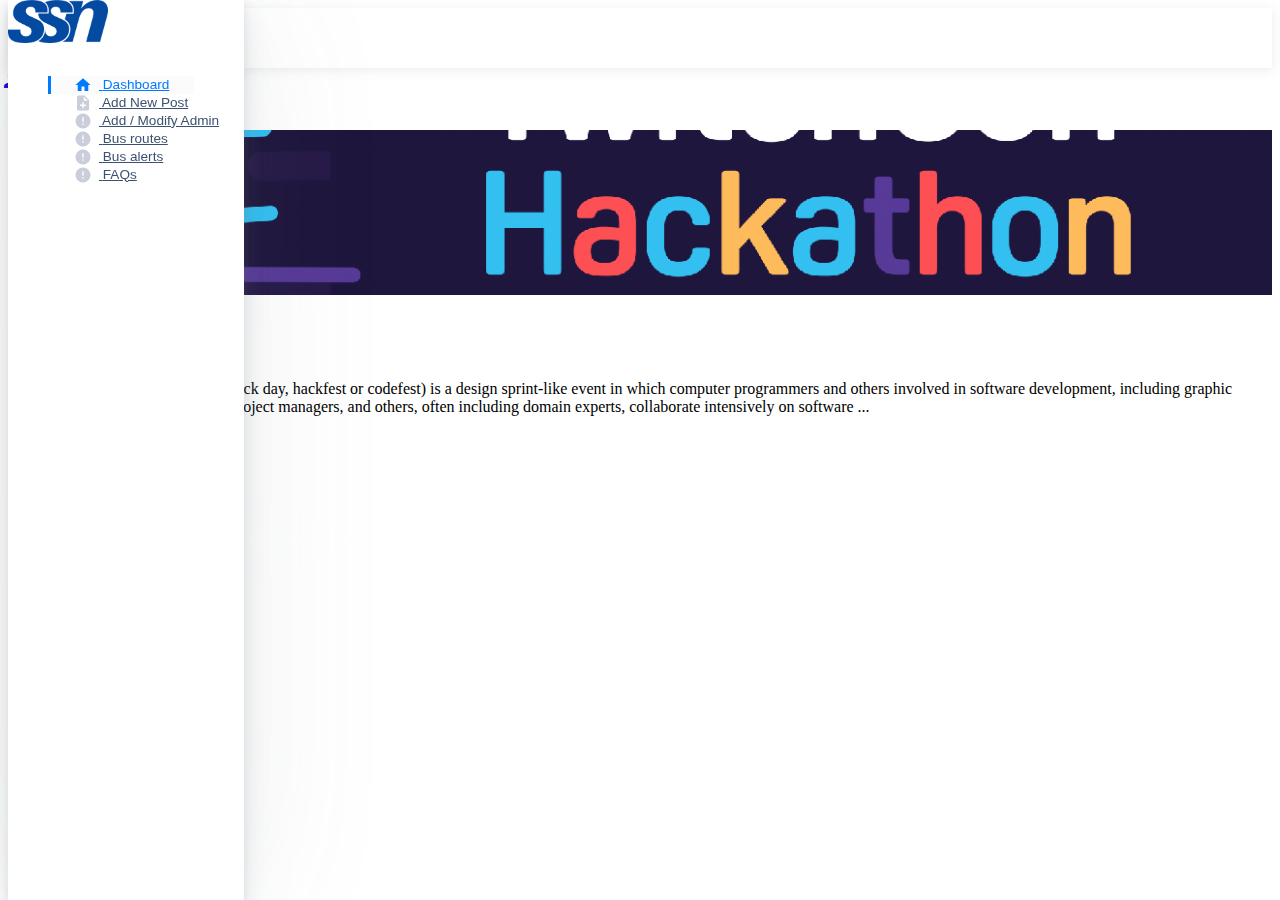
<file: index.html>
<!doctype html>
<html lang="en">
  <head>
    <meta charset="utf-8">
    <title>SSN Web Console</title>

    <link rel="shortcut icon" href="images/ssn-logo.ico" /> 
    <meta name="viewport" content="width=device-width, initial-scale=1">
    <link href="https://fonts.googleapis.com/icon?family=Material+Icons" rel="stylesheet">
    <link rel="stylesheet" href="https://stackpath.bootstrapcdn.com/bootstrap/4.1.3/css/bootstrap.min.css" integrity="sha384-MCw98/SFnGE8fJT3GXwEOngsV7Zt27NXFoaoApmYm81iuXoPkFOJwJ8ERdknLPMO" crossorigin="anonymous">
    <link rel="stylesheet"href="styles/style2.css">

  </head>
  <body class="h-100">
    <div class="container-fluid">
      <div class="row">
        <!-- Main Sidebar -->
        <aside class="main-sidebar col-lg-2 px-0">
          <div class="main-navbar">
            <nav class="navbar navbar-light bg-white  border-bottom p-0">
              <a class="navbar-brand w-100 mr-0" href="#" style="line-height: 25px;">
                <div class="d-table m-auto">
                  <img id="main-logo" class="d-inline-block align-top mr-1" style="max-width: 100px;" src="images/ssn_logo.png" alt="Shards Dashboard">

                </div>
              </a>
            </nav>
          </div>
          <div class="nav-wrapper">
            <ul class="nav">
              <li class="nav-item">
                <a class="nav-link active" href="index.html">
                  <i class="material-icons">home</i>
                  <span>Dashboard</span>
                </a>
              </li>
              <li class="nav-item">
                <a class="nav-link "  href="add-new-post.html">
                  <i class="material-icons">note_add</i>
                  <span>Add New Post</span>
                </a>
              </li>
              <li class="nav-item">
                  <a class="nav-link " href=#>
                    <i class="material-icons">error</i>
                    <span>Add / Modify Admin  </span>
                  </a>
                </li>
                <li class="nav-item">
                  <a class="nav-link " href="#">
                    <i class="material-icons">error</i>
                    <span>Bus routes</span>
                  </a>
                </li>
                <li class="nav-item">
                  <a class="nav-link " href="#">
                    <i class="material-icons">error</i>
                    <span>Bus alerts</span>
                  </a>
                </li>
                <li class="nav-item">
                  <a class="nav-link " href="#">
                    <i class="material-icons">error</i>
                    <span>FAQs</span>
                  </a>
                </li>
            </ul>
          </div>
        </aside>
        <!-- End Main Sidebar -->


        <main class="main-content col-lg-10 p-0 offset-lg-2 ">
          <div class="main-navbar sticky-top bg-white">
          
          
            <!-- Main Navbar -->
            <nav class="navbar align-items-stretch navbar-light flex-md-nowrap p-0">
              <form action="#" class="main-navbar__search w-100 d-none d-md-flex d-lg-flex">
              </form>
              <ul class="navbar-nav border-left flex-row ">
                <li class="nav-item dropdown">
                  <a class="nav-link dropdown-toggle text-nowrap px-3" data-toggle="dropdown" href="#" role="button" aria-haspopup="true" aria-expanded="false">
                    <img class="user-avatar rounded-circle" src="images/user.jpg" alt="User Avatar">
                    <span class="d-none d-md-inline-block">Dr. Chitra Babu</span>
                  </a>
                  <div class="dropdown-menu dropdown-menu-small">
                    <a class="dropdown-item" href="#">
                      <i class="material-icons">&#xE7FD;</i> Profile</a>
                    <a class="dropdown-item text-danger" href="#">
                      <i class="material-icons text-danger">&#xE879;</i> Logout </a>
                  </div>
                </li>
              </ul>
             
            </nav>
          </div>
          <!-- End main-navbar -->




          <div class="main-content-container px-4">
            <!-- Page Header -->
            <div class="page-header">
              <br/>
              <div class="col-12 text-center text-sm-left ">
                <h3 class="page-title">All Posts</h3>
                <br/>

              </div>
            </div>
            <!-- End Page Header -->




            <!--main content of page-->  
            <div class="row">
              
                <div class="col-lg-12">
                  <div class="card card-small card-post h-100">
                    <div class="card-post__image" style="background-image: url('images/poster.png');"></div>
                    <div class="card-body">
                      <h5 class="card-title">
                        <a class="text-fiord-blue" href="#">Hackathon</a>
                      </h5>
                      <p class="card-text">A hackathon (also known as a hack day, hackfest or codefest) is a design sprint-like event in which computer programmers and others involved in software development, including graphic designers, interface designers, project managers, and others, often including domain experts, collaborate intensively on software ...
                        </p>
                      </div>
                    <div class="card-footer border-top ">
                      <span class="d-inline-block text-muted" >Post by
                        <span class="text-primary">Dr.Chitra Babu</span>
                      </span>
                    </div>
                  </div>              
                </div>
              </div>

            <!--end main content of page-->


            </div>
        </main>
      </div>
    </div>
    



    <script src="https://code.jquery.com/jquery-3.3.1.min.js"></script> 
    <script src="https://stackpath.bootstrapcdn.com/bootstrap/4.1.3/js/bootstrap.min.js"></script>

  </body>
</html>
</file>
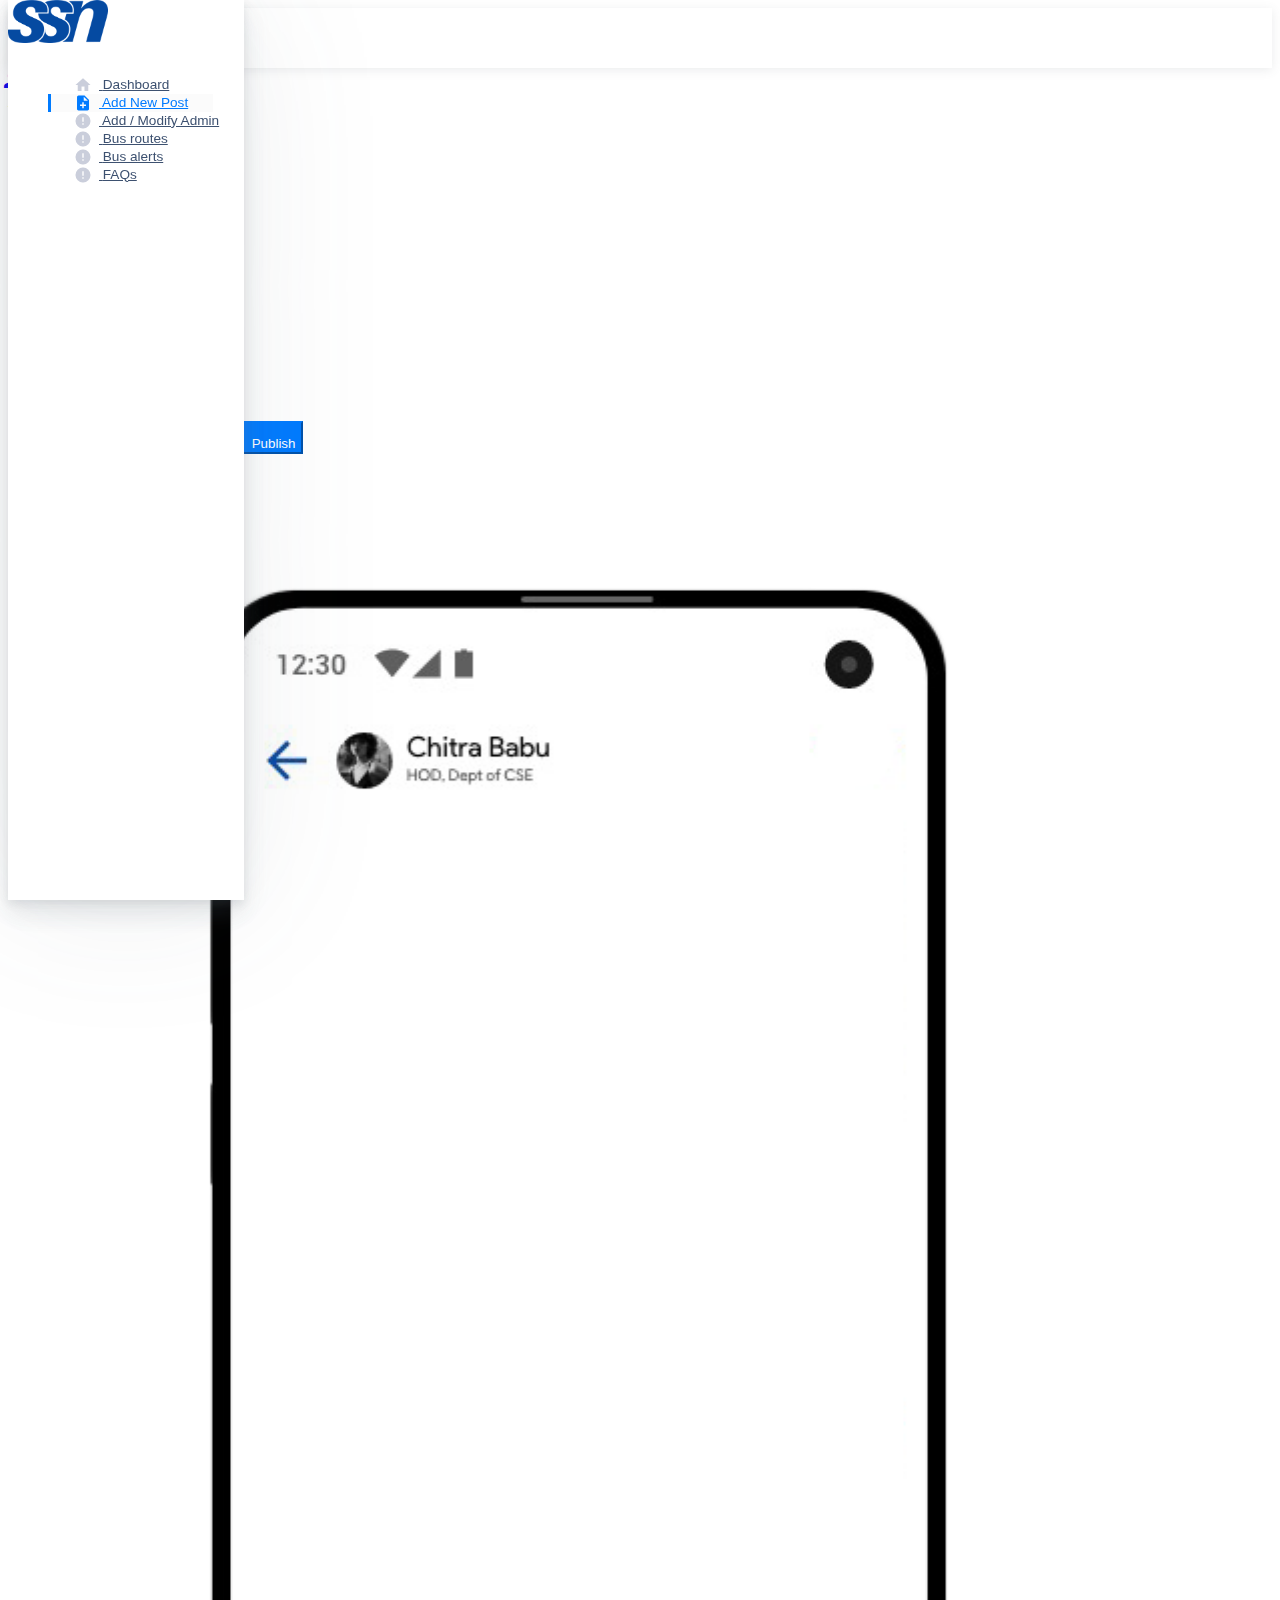
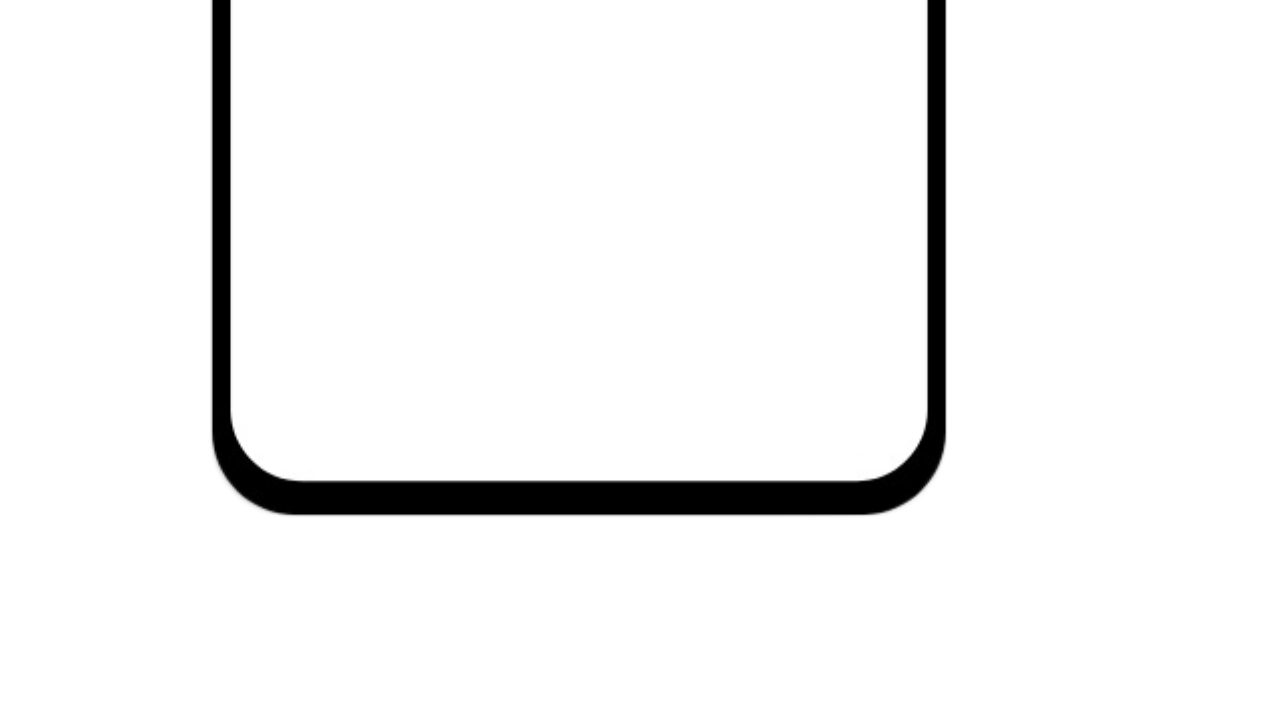
<file: add-new-post.html>
<!doctype html>
<html class="no-js h-100" lang="en">
  <head>
   
      <link rel="shortcut icon" href="images/ssn-logo.ico" /> 
      <meta name="viewport" content="width=device-width, initial-scale=1">
      <link href="https://fonts.googleapis.com/icon?family=Material+Icons" rel="stylesheet">
      <link rel="stylesheet" href="https://stackpath.bootstrapcdn.com/bootstrap/4.1.3/css/bootstrap.min.css" integrity="sha384-MCw98/SFnGE8fJT3GXwEOngsV7Zt27NXFoaoApmYm81iuXoPkFOJwJ8ERdknLPMO" crossorigin="anonymous">
      <link rel="stylesheet"href="styles/style2.css">
  
  </head>
  <body class="h-100">
    <div class="container-fluid">
      <div class="row">
        <!-- Main Sidebar -->
        <aside class="main-sidebar col-lg-2 px-0">
          <div class="main-navbar">
            <nav class="navbar navbar-light bg-white  border-bottom p-0">
              <a class="navbar-brand w-100 mr-0" href="#" style="line-height: 25px;">
                <div class="d-table m-auto">
                  <img id="main-logo" class="d-inline-block align-top mr-1" style="max-width: 100px;" src="images/ssn_logo.png" alt="Shards Dashboard">

                </div>
              </a>
            </nav>
          </div>
          <div class="nav-wrapper">
            <ul class="nav">
              <li class="nav-item">
                <a class="nav-link" href="index.html">
                  <i class="material-icons">home</i>
                  <span>Dashboard</span>
                </a>
              </li>
              <li class="nav-item">
                <a class="nav-link active"  href="add-new-post.html">
                  <i class="material-icons">note_add</i>
                  <span>Add New Post</span>
                </a>
              </li>
              <li class="nav-item">
                <a class="nav-link " href=#>
                  <i class="material-icons">error</i>
                  <span>Add / Modify Admin  </span>
                </a>
              </li>
              <li class="nav-item">
                <a class="nav-link " href="#">
                  <i class="material-icons">error</i>
                  <span>Bus routes</span>
                </a>
              </li>
              <li class="nav-item">
                <a class="nav-link " href="#">
                  <i class="material-icons">error</i>
                  <span>Bus alerts</span>
                </a>
              </li>
              <li class="nav-item">
                <a class="nav-link " href="#">
                  <i class="material-icons">error</i>
                  <span>FAQs</span>
                </a>
              </li>
            </ul>
          </div>
        </aside>
        <!-- End Main Sidebar -->
        <main class="main-content col-lg-10 p-0 offset-lg-2 ">
          <div class="main-navbar sticky-top bg-white">
            <!-- Main Navbar -->
            <nav class="navbar align-items-stretch navbar-light flex-md-nowrap p-0">
              <form action="#" class="main-navbar__search w-100 d-none d-md-flex d-lg-flex">
              </form>
              <ul class="navbar-nav border-left flex-row ">
                <li class="nav-item dropdown">
                  <a class="nav-link dropdown-toggle text-nowrap px-3" data-toggle="dropdown" href="#"  aria-haspopup="true" aria-expanded="false">
                    <img class="user-avatar rounded-circle" src="images/user.jpg" alt="profile pic">
                    <span class="d-none d-md-inline-block">Dr. Chitra Babu</span>
                  </a>
                  <div class="dropdown-menu dropdown-menu-small">
                    <a class="dropdown-item" href="#">
                      <i class="material-icons">&#xE7FD;</i> Profile</a>
                    <a class="dropdown-item text-danger" href="#">
                      <i class="material-icons text-danger">&#xE879;</i> Logout </a>
                  </div>
                </li>
              </ul>
             
            </nav>
          </div>
          <!-- End main-navbar -->
          <div class="main-content-container px-4">
            <!-- Page Header -->
            <div class="page-header">
              <br/>
              <div class="col-12 text-center text-sm-left ">
                <h3 class="page-title">Add New Post</h3>
                <br/>

              </div>
            </div>
            <!-- End Page Header -->

            <!--main content of page-->
            <div class="row">
              <div class="col-lg-7">
                <div class="card card-small mb-3">
                  <div class="card-body">
                    <form class="add-new-post">
          
                      <input class="form-control form-control-lg" type="text" placeholder="Title">
                      <br/>
                      <textarea class="form-control form-control-lg" style="height: 200px">

                      </textarea>
                      <br>

                     
                        
                        <li class="list-group-item d-flex p-0">
                          <button class="btn btn-sm btn-accent ml-auto">
                            <i class="material-icons">file_copy</i> Publish</button>
                        </li>
                    
                    </form>
                  </div>
                </div>
              </div>

                <div class="col-lg-5">
                  <img src="images/screen.png" width="90%" style="margin-top: -60px"/>
                </div>

             
            </div>

            <!--End main content of page-->

          </div>
        </main>
      </div>
    </div>
    



    <script src="https://code.jquery.com/jquery-3.3.1.min.js"></script> 
    <script src="https://stackpath.bootstrapcdn.com/bootstrap/4.1.3/js/bootstrap.min.js"></script>
  </body>
</html>
</file>
<file: styles/style2.css>
.main-sidebar {
  top: 0;
  position: fixed;
  height: calc(100vh);
  background: #fff;
  z-index: 1070;
  will-change: transform;
  transition: -webkit-transform 0.2s ease-in-out;
  transition: transform 0.2s ease-in-out;
  transition: transform 0.2s ease-in-out, -webkit-transform 0.2s ease-in-out;
  box-shadow: 0 0.125rem 9.375rem rgba(90, 97, 105, 0.1),
    0 0.25rem 0.5rem rgba(90, 97, 105, 0.12),
    0 0.9375rem 1.375rem rgba(90, 97, 105, 0.1),
    0 0.4375rem 2.1875rem rgba(165, 182, 201, 0.1);
}
.main-sidebar .navbar-brand {
  overflow: hidden;
  height: 3.75rem;
  font-size: 1rem;
}
.main-sidebar .nav-wrapper {
  overflow-y: auto;
  overflow-x: hidden;
  height: calc(100vh - 3.75rem - 1px);
}
.main-sidebar .nav .nav-item,
.main-sidebar .nav .nav-link {
  white-space: nowrap;
  min-width: 100%;
  max-width: 100%;
  overflow: hidden;
  text-overflow: ellipsis;
  font-family: -apple-system, BlinkMacSystemFont, "Segoe UI", Roboto,
    "Helvetica Neue", Arial, sans-serif;
  will-change: background-color, box-shadow, color;
  transition: box-shadow 0.2s ease, color 0.2s ease, background-color 0.2s ease;
  font-size: 0.85rem;
}
.main-sidebar .nav .nav-item .nav-link {
  border-bottom: 1px solid #e1e5eb;
  font-weight: 400;
  color: #3d5170;
  padding: 0.9375rem 1.5625rem;
}
.main-sidebar .nav .nav-item .nav-link i {
  min-width: 1.25rem;
  font-size: 90%;
  text-align: center;
  vertical-align: middle;
  will-change: color;
  color: #cacedb;
  transition: color 0.2s ease;
  margin-right: 0.375rem;
}
.main-sidebar .nav .nav-item .nav-link i.material-icons {
  font-size: 1.125rem;
  top: -1px;
}
.main-sidebar .nav .nav-item .nav-link.active,
.main-sidebar .nav .nav-item .nav-link:hover,
.main-sidebar .nav .nav-item.active,
.main-sidebar .nav .nav-item:hover {
  box-shadow: inset 0.1875rem 0 0 #007bff;
  background-color: #fbfbfb;
  color: #007bff;
}
.main-sidebar .nav .nav-item .nav-link.active i,
.main-sidebar .nav .nav-item .nav-link:hover i,
.main-sidebar .nav .nav-item.active i,
.main-sidebar .nav .nav-item:hover i {
  color: #007bff;
}
.main-sidebar .nav--no-borders .nav-item .nav-link {
  border-bottom: 0;
}
.main-sidebar .nav--no-borders .dropdown-menu {
  box-shadow: inset 0 0 0.4375rem rgba(61, 81, 112, 0.2);
}
.main-sidebar .nav--no-borders .dropdown-menu .dropdown-item:first-child {
  border-top: 1px solid #e1e5eb;
}
.main-sidebar .dropdown-menu {
  position: static !important;
  -webkit-transform: translate(0) !important;
  transform: translate(0) !important;
  box-shadow: none;
  border-radius: 0;
  width: 100%;
  border: none;
  padding: 0;
  box-shadow: inset 0 -0.1875rem 0.1875rem rgba(61, 81, 112, 0.08);
}
.main-sidebar .dropdown-menu .dropdown-item {
  padding: 0.75rem 1.75rem;
  border-bottom: 1px solid #f0f2f5;
  color: #3d5170;
  font-size: 0.8125rem;
  font-weight: 400;
}
.main-sidebar .dropdown-menu .dropdown-item.active,
.main-sidebar .dropdown-menu .dropdown-item:hover {
  color: #007bff;
}
.main-sidebar .dropdown-menu .dropdown-item:hover {
  background: 0 0;
}
.main-sidebar .dropdown-menu .dropdown-item.active {
  background-color: #fbfbfb;
}
.main-sidebar .dropdown-menu .dropdown-item:last-of-type {
  border-bottom: 1px solid #e1e5eb;
}
.main-sidebar .dropdown-menu .dropdown-divider {
  margin: 0;
}
.main-sidebar .dropdown-toggle {
  position: relative;
}



.main-navbar .navbar {
    height: 3.75rem;
  }
  .main-navbar .navbar > * {
    display: -ms-flexbox;
    display: flex;
  }
  .main-navbar .navbar .nav-link {
    min-width: 3.75rem;
  }

.main-navbar .navbar .notifications .dropdown-menu {
    padding: 0;
    min-width: 25rem;
    border-right: 0;
    left: auto;
  }
  .main-navbar .navbar .notifications .dropdown-menu .dropdown-item {
    white-space: normal;
    display: -ms-flexbox;
    display: flex;
    -ms-flex-flow: row;
    flex-flow: row;
    padding-top: 0.625rem;
    padding-bottom: 0.625rem;
    border-bottom: 1px solid #e1e5eb;
  }
  .main-navbar .navbar .notifications .dropdown-menu  {
    border-bottom: 0;
  }
  .main-navbar .navbar .notifications .dropdown-menu .notification__icon-wrapper {
    display: -ms-flexbox;
    display: flex;
    padding: 0 5px;
  }
  .main-navbar .navbar .notifications .dropdown-menu .notification__icon {
    background-color: #f5f6f8;
    box-shadow: 0 0 0 1px #fff, inset 0 0 3px rgba(0, 0, 0, 0.2);
    width: 2.1875rem;
    height: 2.1875rem;
    line-height: 0;
    display: block;
    text-align: center;
    margin: auto;
    border-radius: 50%;
  }
  .main-navbar .navbar .notifications .dropdown-menu .notification__icon i {
    color: #818ea3;
    line-height: 2.0625rem;
    font-size: 1.0625rem;
    margin: 0;
  }
  .main-navbar .navbar .notifications .dropdown-menu .notification__content {
    padding: 0 0.625rem;
  }
  .main-navbar .navbar .notifications .dropdown-menu .notification__content p {
    margin: 0;
    line-height: 1.5;
    font-size: 0.75rem;
  }
  .main-navbar .navbar .notifications .dropdown-menu .notification__category {
    font-size: 0.5625rem;
    color: #818ea3;
    letter-spacing: 0.0938rem;
    display: inline-block;
    text-transform: uppercase;
    margin-bottom: 5px;
    font-weight: 500;
  }
  .main-navbar .navbar .notifications .dropdown-menu .notification__all {
    display: block;
    font-weight: 500;
    font-size: 11px;
    border-bottom-left-radius: 0.375rem;
    border-bottom-right-radius: 0.375rem;
  }
  .main-navbar .navbar .user-avatar {
    max-width: 2.5rem;
  }
  .main-navbar .navbar .navbar-nav .dropdown-menu {
    position: absolute;
    right: 0;
    width: 100%;
    border-top-left-radius: 0;
    border-top-right-radius: 0;
    border-top: none;
  }
  .main-navbar .navbar .nav-link-icon i {
    line-height: 2.5rem;
  }
  .main-content .header-navbar,
  .main-content > .main-navbar {
    box-shadow: 0 0.125rem 0.625rem rgba(90, 97, 105, 0.12);
  }

.main-content > .main-content-container.container-fluid {
    min-height: calc(100vh - 7.5rem);
  }
  
.navbar-expand .navbar-nav .nav-link {
    padding-right: 0.625rem;
    padding-left: 0.625rem;
  }
  .navbar-light .navbar-brand {
    color: rgba(0, 0, 0, 0.9);
  }
  .navbar-light .navbar-brand:focus,
  .navbar-light .navbar-brand:hover {
    color: rgba(0, 0, 0, 0.9);
  }
  .navbar-light .navbar-nav .nav-link {
    color: rgba(0, 0, 0, 0.5);
  }
  .form-control {
  padding: 0.4286rem 0.625rem;
  font-size: 0.6875rem;
  line-height: 1.5;
  border-radius: 0.25rem;
}
.border-left {
  border-left: 1px solid #e1e5eb !important;
}
.main-content > .main-content-container.container-fluid {
    min-height: calc(100vh - 7.5rem);
  }
  .page-header .page-title {
    font-size: 1.625rem;
    font-weight: 500;
    line-height: 1;
    margin: 0;
    padding: 0;
  }
  .page-header .page-subtitle {
    letter-spacing: 0.125rem;
    color: #818ea3;
    font-size: 0.625rem;
  }

.card-post .card-body {
    padding: 1.5625rem 1.5625rem;
  }
  .card-post .card-footer,
  .card-post .card-header {
    padding-left: 1.5625rem;
    padding-right: 1.5625rem;
  }
  .card-post__image {
    position: relative;
    min-height: 10.3125rem;
    border-top-left-radius: 0.625rem;
    border-top-right-radius: 0.625rem;
    background-size: cover;
    background-position: center;
    background-repeat: no-repeat;
  }
  .card-post__author-avatar {
    width: 2.8125rem;
    height: 2.8125rem;
    box-shadow: 0 0 0 0.125rem #fff, 0 0.1875rem 0.4375rem rgba(90, 97, 105, 0.5);
    display: block;
    background-position: center;
    background-size: cover;
    border-radius: 50%;
    text-indent: -9999px;
  }
  .card-post__author-avatar--small {
    width: 2.1875rem;
    height: 2.1875rem;
  }
  .card-post__author-name {
    font-weight: 500;
  }
  .card-post--aside {
    display: -ms-flexbox;
    display: flex;
    -ms-flex-flow: row;
    flex-flow: row;
  }
 .card-post__image {
    border-top-right-radius: 0;
    border-top-left-radius: 0.625rem;
    border-bottom-left-radius: 0.625rem;
    min-width: 180px;
  }
  
.form-control {
  height: auto;
  padding: 0.4375rem 0.75rem;
  font-size: 0.8125rem;
  line-height: 1.5;
  color: #495057;
  background-color: #fff;
  border: 1px solid #e1e5eb;
  font-weight: 300;
  will-change: border-color, box-shadow;
  border-radius: 0.25rem;
  box-shadow: none;
  transition: box-shadow 250ms cubic-bezier(0.27, 0.01, 0.38, 1.06),
    border 250ms cubic-bezier(0.27, 0.01, 0.38, 1.06);
}
.form-control:hover {
  border-color: #b3bdcc;
}
.form-control:focus {
  color: #495057;
  background-color: #fff;
  border-color: #007bff;
  box-shadow: 0 0.313rem 0.719rem rgba(0, 123, 255, 0.1),
    0 0.156rem 0.125rem rgba(0, 0, 0, 0.06);
}
.form-control:focus:hover {
  border-color: #007bff;
}
.form-control::placeholder {
  color: #868e96;
}
.btn-accent {
  color: #fff;
  border-color: #007bff;
  background-color: #007bff;
  box-shadow: none;
}
.list-group-item {
  padding: 0.625rem 1rem;
  font-size: 0.8125rem;
}
.form-control-lg {
  padding: 0.8125rem 0.8125rem;
  font-size: 0.875rem;
  line-height: 1.5;
  border-radius: 0.375rem;
}
</file>
